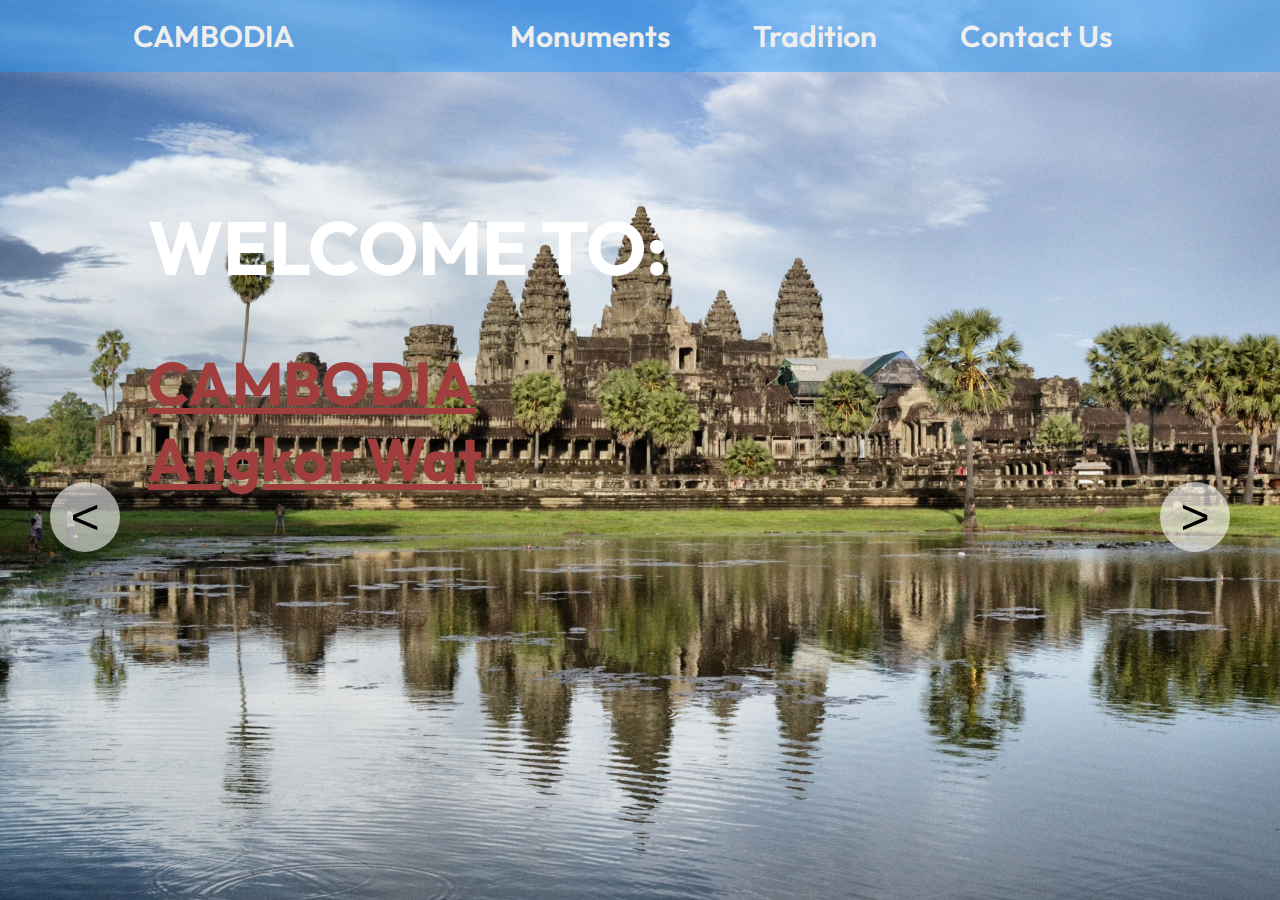
<file: index.html>
<!DOCTYPE html>
<html lang="en">
<head>
    <meta charset="UTF-8">
    <meta http-equiv="X-UA-Compatible" content="IE=edge">
    <meta name="viewport" content="width=device-width, initial-scale=1.0">
    <title>Cambodia</title>
    <link rel="icon" href="./cambodia.png">
    <link rel="stylesheet" href="style.css">
    <link rel="stylesheet" href="mediaqury.css">
    <link rel="preconnect" href="https://fonts.googleapis.com">
    <link rel="preconnect" href="https://fonts.gstatic.com" crossorigin>
    <link href="https://fonts.googleapis.com/css2?family=Outfit:wght@100..900&display=swap" rel="stylesheet">
</head>
<body>
    
    <header>
        <div class="header">
            <div class="header-container">
                <a class="logo" href="index.html">CAMBODIA</a>
                <div class="header-main">
                    <a class="monuments" href="Monument/Monuments.html">Monuments</a>
                    <a class="traditions" href="#">Tradition</a>
                    <a class="contact" href="#">Contact Us</a>
                </div>

            </div>
            <div class="welcome">
                <h2 class="welcomet">WELCOME TO:</h2>
                <h1 class="cambodia">CAMBODIA<br> Angkor Wat</h1>
            </div>
            <div class="buttons">
                <button class="left"><</button>
                <button class="right">></button>
            </div>

        </div>

    </header>











    <script src="script.js"></script>
</body>
</html>
</file>
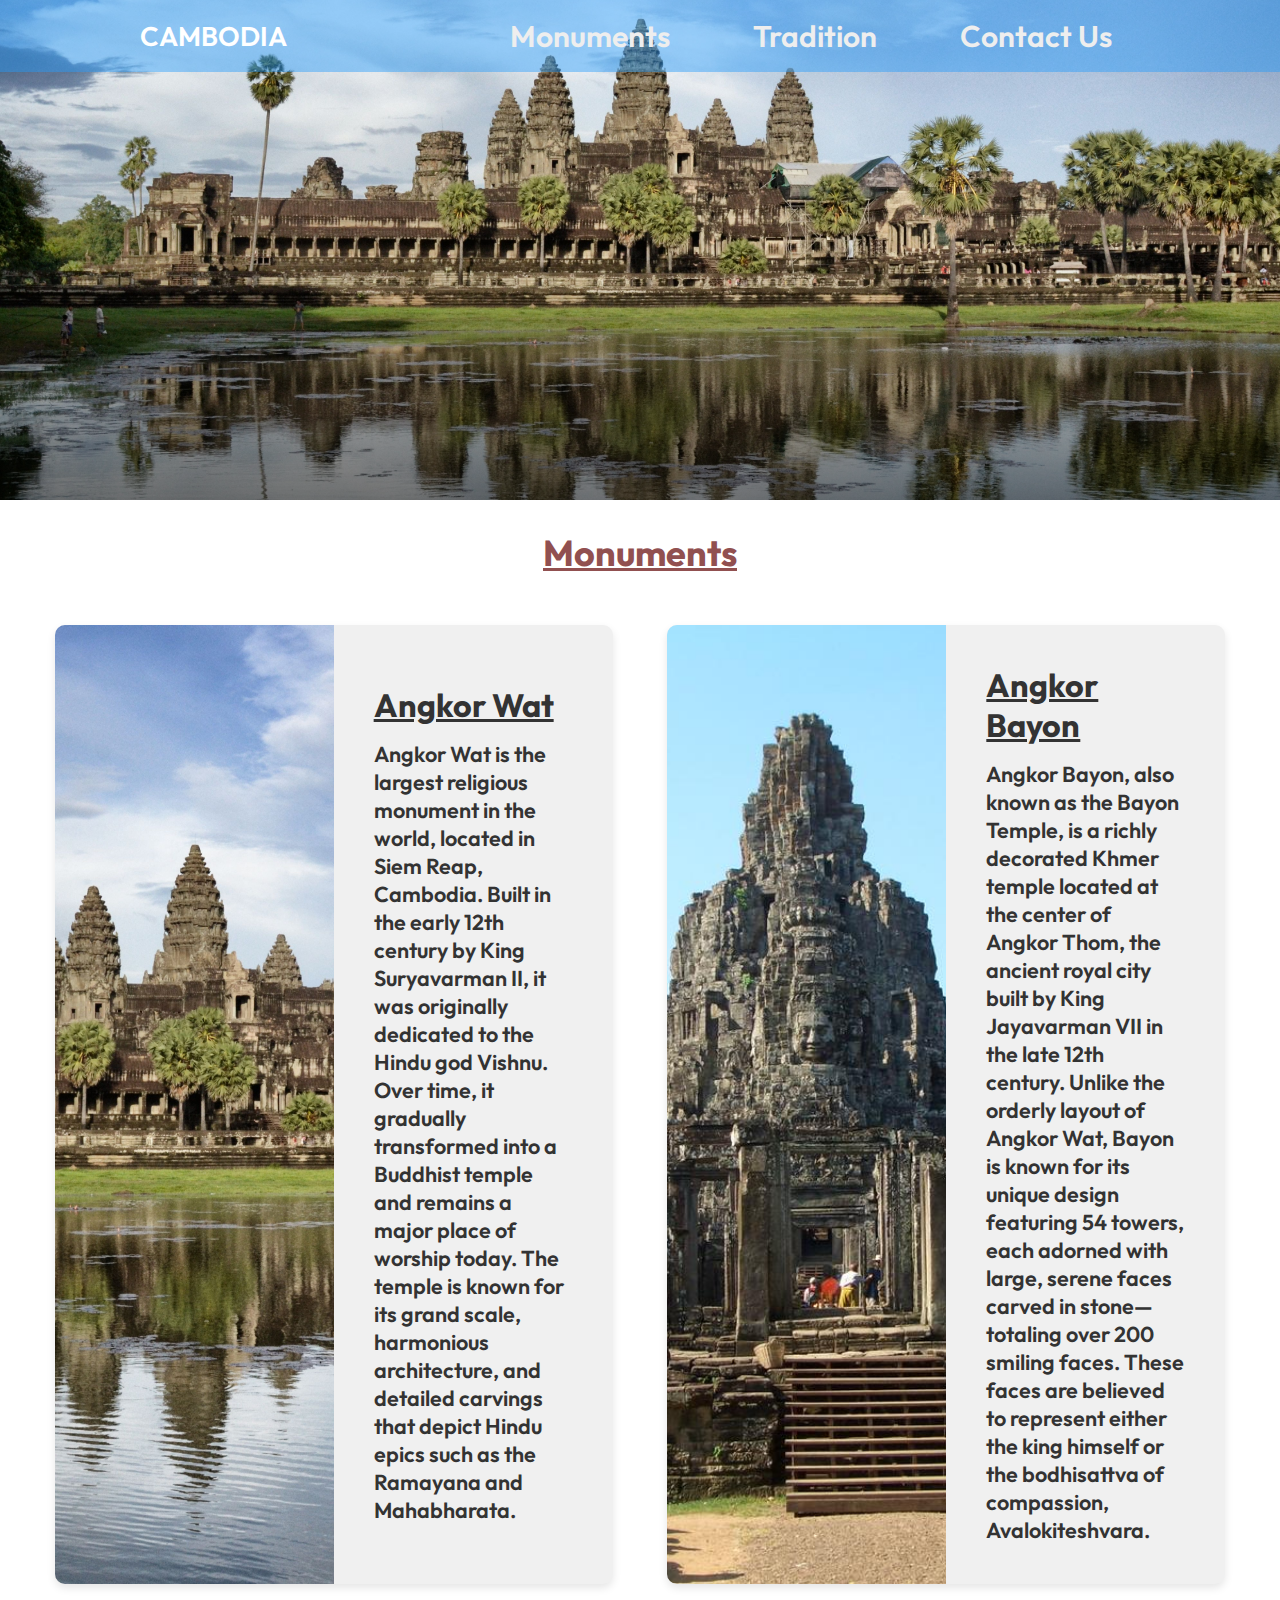
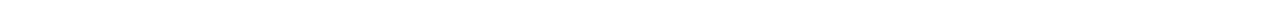
<file: Monument/Monuments.html>
<!DOCTYPE html>
<html lang="en">
<head>
    <meta charset="UTF-8">
    <meta name="viewport" content="width=device-width, initial-scale=1.0">
    <title>Monuments</title>
    <link rel="icon" href="../img/cambodia.png">
    <link rel="stylesheet" href="../style.css">
    <link rel="stylesheet" href="./Monuments.css">
    <link rel="preconnect" href="https://fonts.googleapis.com">
    <link rel="preconnect" href="https://fonts.gstatic.com" crossorigin>
    <link href="https://fonts.googleapis.com/css2?family=Outfit:wght@100..900&display=swap" rel="stylesheet">
</head>
<body>
    
    <header>
        <div class="header">
            <div class="header-container">
                <a class="logo" href="../index.html">CAMBODIA</a>
                <div class="header-main">
                    <a class="monuments" href="Monuments.html">Monuments</a>
                    <a class="traditions" href="#">Tradition</a>
                    <a class="contact" href="#">Contact Us</a>
                </div>

            </div>

        </div>

    </header>
                <h1 style="color:rgb(145, 80, 80) ;" class="monument">Monuments</h1>
    <div id="monuments-container">
        <div class="monument1">
            <div class="img">
                <img src="../img/wp3304555-hd-angkor-wat-wallpaper.jpg" alt="">
                <img src="../img/thumb-1920-595903.jpg" alt="">
            </div>
            <div class="info">
                <h1>Angkor Wat</h1>
                <p>Angkor Wat is the largest religious monument in the world, located in Siem Reap, Cambodia. Built in the early 12th century by King Suryavarman II, it was originally dedicated to the Hindu god Vishnu. Over time, it gradually transformed into a Buddhist temple and remains a major place of worship today. The temple is known for its grand scale, harmonious architecture, and detailed carvings that depict Hindu epics such as the Ramayana and Mahabharata.</p>
            </div>
        </div>
        <div class="monument1">
            <div class="img"><img src="../img/bayon1.jpg" alt="">
                <img src="../img/bayon1.png" alt="">
            </div>
            <div class="info">
                <h1>Angkor Bayon</h1>
                <p>Angkor Bayon, also known as the Bayon Temple, is a richly decorated Khmer temple located at the center of Angkor Thom, the ancient royal city built by King Jayavarman VII in the late 12th century. Unlike the orderly layout of Angkor Wat, Bayon is known for its unique design featuring 54 towers, each adorned with large, serene faces carved in stone—totaling over 200 smiling faces. These faces are believed to represent either the king himself or the bodhisattva of compassion, Avalokiteshvara.</p>
            </div>
        </div>
    </div>







</body>
</html>
</file>
<file: style.css>
* {
    margin: 0;
    padding: 0;
    box-sizing: border-box;
}

html, body {
    height: 100%;

}

.header {
    background-image: url("./img/wp3304555-hd-angkor-wat-wallpaper.jpg");
    height: 100vh;
    background-repeat: no-repeat;
    background-size: cover;
    background-position: center;
    width: 100%;
    font-family: "Outfit", sans-serif;
    font-optical-sizing: auto;
    font-weight: 600;
    font-style: normal;
    font-size: 30px;
    transition: 0.3s;
}
a {
    text-decoration: none;
    color: rgb(238, 238, 238);
    transition: 0.5s;

}
.logo:hover {
    color: rgb(248, 129, 152);
    text-decoration: underline;
}
.header-main a:hover {
    color: rgb(0, 119, 255);
    text-decoration: underline;
}
.header-container {
    width: 100%;
    display: flex;
    flex-direction: row;
    justify-content: space-evenly;
    height: 8vh;
    background-color: rgba(36, 155, 252, 0.445);
    align-items: center;
}
.logo {
    width: 20%;
    text-align: center;
}
.header-main {
    width: 60%;
    display: flex;
    flex-direction: row;
    justify-content: space-evenly;
    
}
.welcome {
    height: 40%;
    width: 80%;
    text-align: left;
    font-size: 50px;
    margin: auto;
    display: flex;
    flex-direction: column;
    gap: 50px;
    padding-left: 20px ;
    padding-top: 10%;
    color: rgb(255, 255, 255);
    transition: 1s;
}
button {
    background-color: rgba(255, 255, 255, 0.589);
    width: 70px;
    height: 70px;
    font-size: 50px;
    border-radius: 100%;
    border: 0;
    transition: 1s;
}
button:hover {
    background-color: rgba(106, 192, 250, 0.651);

}
.buttons {
   width: 100%; 
   display: flex;
   justify-content: space-between;
   padding: 50px;
}
.cambodia {
    text-decoration: underline;
    display: flex;
    flex-direction: column;
    color: rgb(160, 62, 62);
    transition: 1s;
}
</file>
<file: mediaqury.css>
@media only screen and (max-width: 600px) {
    .header {
        background-position: center;
        font-size: 18px;
    }

    .header-container {
        flex-direction: column;
        height: auto;
        padding: 10px 0;
        gap: 10px;
    }

    .logo {
        width: 100%;
        font-size: 25px;
        text-align: center;
    }

    .header-main {
        flex-direction: column;
        align-items: center;
        gap: 10px;
        width: 100%;
    }

    .welcome {
        width: 90%;
        font-size: 30px;
        padding-top: 40px;
        gap: 20px;
        text-align: center;
        align-items: center;
    }

    .buttons {
        justify-content: space-between;
        padding: 20px;
    }

    button {
        width: 50px;
        height: 50px;
        font-size: 30px;
    }

    .cambodia {
        font-size: 35px;
        text-align: center;
    }
}

/* Tablets (portrait and landscape) ----------- */
@media only screen and (min-width: 601px) and (max-width: 992px) {
    .header {
        background-position: center;
        font-size: 22px;
    }

    .header-container {
        flex-direction: column;
        height: auto;
        padding: 10px 0;
    }

    .logo {
        width: 100%;
        text-align: center;
        font-size: 30px;
    }

    .header-main {
        width: 100%;
        justify-content: center;
        gap: 20px;
    }

    .welcome {
        font-size: 40px;
        padding-top: 10%;
        text-align: center;
        align-items: center;
    }

    .cambodia {
        font-size: 45px;
        text-align: center;
    }

    .buttons {
        padding: 30px;
        justify-content: space-between;
    }

    button {
        width: 60px;
        height: 60px;
        font-size: 40px;
    }
}

/* Large desktops ----------- */
@media only screen and (min-width: 993px) {
    .header {
        font-size: 30px;
    }

    .welcome {
        font-size: 50px;
    }

    .cambodia {
        font-size: 60px;
    }

    button {
        width: 70px;
        height: 70px;
        font-size: 50px;
    }
}
</file>
<file: Monument/Monuments.css>
/* ===== Reset & Base ===== */
* {
  margin: 0;
  padding: 0;
  box-sizing: border-box;
}

html, body {
  height: 100%;
  font-family: "Outfit", sans-serif;
  font-optical-sizing: auto;
  font-weight: 600;
  font-style: normal;
  font-size: 18px;
  background-color: #fff;
}

/* ===== Header Section ===== */
.header {
  background-image:
    linear-gradient(to bottom, rgba(0, 0, 0, 0) 50%, rgba(0, 0, 0, 0.5) 100%),
    url("../img/wp3304555-hd-angkor-wat-wallpaper.jpg");
  height: 500px;
  background-repeat: no-repeat;
  background-size: cover;
  background-position: center;
  color: white;
  transition: 0.3s;
}

.header-container {
  width: 100%;
  height: 8vh;
  background-color: rgba(36, 155, 252, 0.445);
  display: flex;
  justify-content: space-evenly;
  align-items: center;
}

.logo {
  width: 20%;
  text-align: center;
  color: white;
  font-size: 1.5rem;
}

.logo:hover {
  color: rgb(248, 129, 152);
  text-decoration: underline;
}

.header-main {
  width: 60%;
  display: flex;
  justify-content: space-evenly;
}

.header-main a {
  color: #eee;
  text-decoration: none;
  transition: 0.5s;
}

.header-main a:hover {
  color: rgb(0, 119, 255);
  text-decoration: underline;
}

/* ===== Monument Title ===== */
.monument {
  width: 100%;
  height: auto;
  padding: 30px 10px;
  display: flex;
  justify-content: center;
  align-items: center;
  text-decoration: underline;
  font-size: 2rem;
}

/* ===== Monuments Container & Cards ===== */
#monuments-container {
  display: flex;
  flex-direction: column;
  gap: 20px;
  padding: 20px;
}

.monument1, .monument2 {
  background-color: #f0f0f0;
  border-radius: 10px;
  overflow: hidden;
  box-shadow: 0 4px 8px rgba(0,0,0,0.1);
  display: flex;
  flex-direction: column;
  width: 100%;
}

/* Image Section */
.img {
  width: 100%;
  height: auto;
}

.img img {
  width: 100%;
  height: 300px;
  object-fit: cover;
  display: block;
}

/* Info Section */
.info {
  padding: 20px;
  font-size: 1rem;
  color: #333;
  display: flex;
  flex-direction: column;
  gap: 15px;
  justify-content: center;
  align-items: center;
  text-align: center;
}

/* Headings and paragraphs */
h1 {
  text-decoration: underline;
  font-size: 1.8rem;
}

p {
  font-size: 1.2rem;
}

/* ===== Desktop Styles ===== */
@media (min-width: 768px) {
  #monuments-container {
    flex-direction: row;
    justify-content: space-evenly;
    flex-wrap: wrap;
  }

  .monument1, .monument2 {
    width: 45%;
    height: auto;
    flex-direction: row;
  }

  .img {
    width: 50%;
    height: 100%;
  }

  .img img {
    height: 100%;
  }

  .info {
    width: 50%;
    text-align: left;
    align-items: flex-start;
    padding: 40px;
  }
}
@media only screen and (max-width: 600px) {
    .header {
        background-position: center;
        font-size: 18px;
    }

    .header-container {
        flex-direction: column;
        height: auto;
        padding: 10px 0;
        gap: 10px;
    }

    .logo {
        width: 100%;
        font-size: 25px;
        text-align: center;
    }

    .header-main {
        flex-direction: column;
        align-items: center;
        gap: 10px;
        width: 100%;
    }
}
</file>
